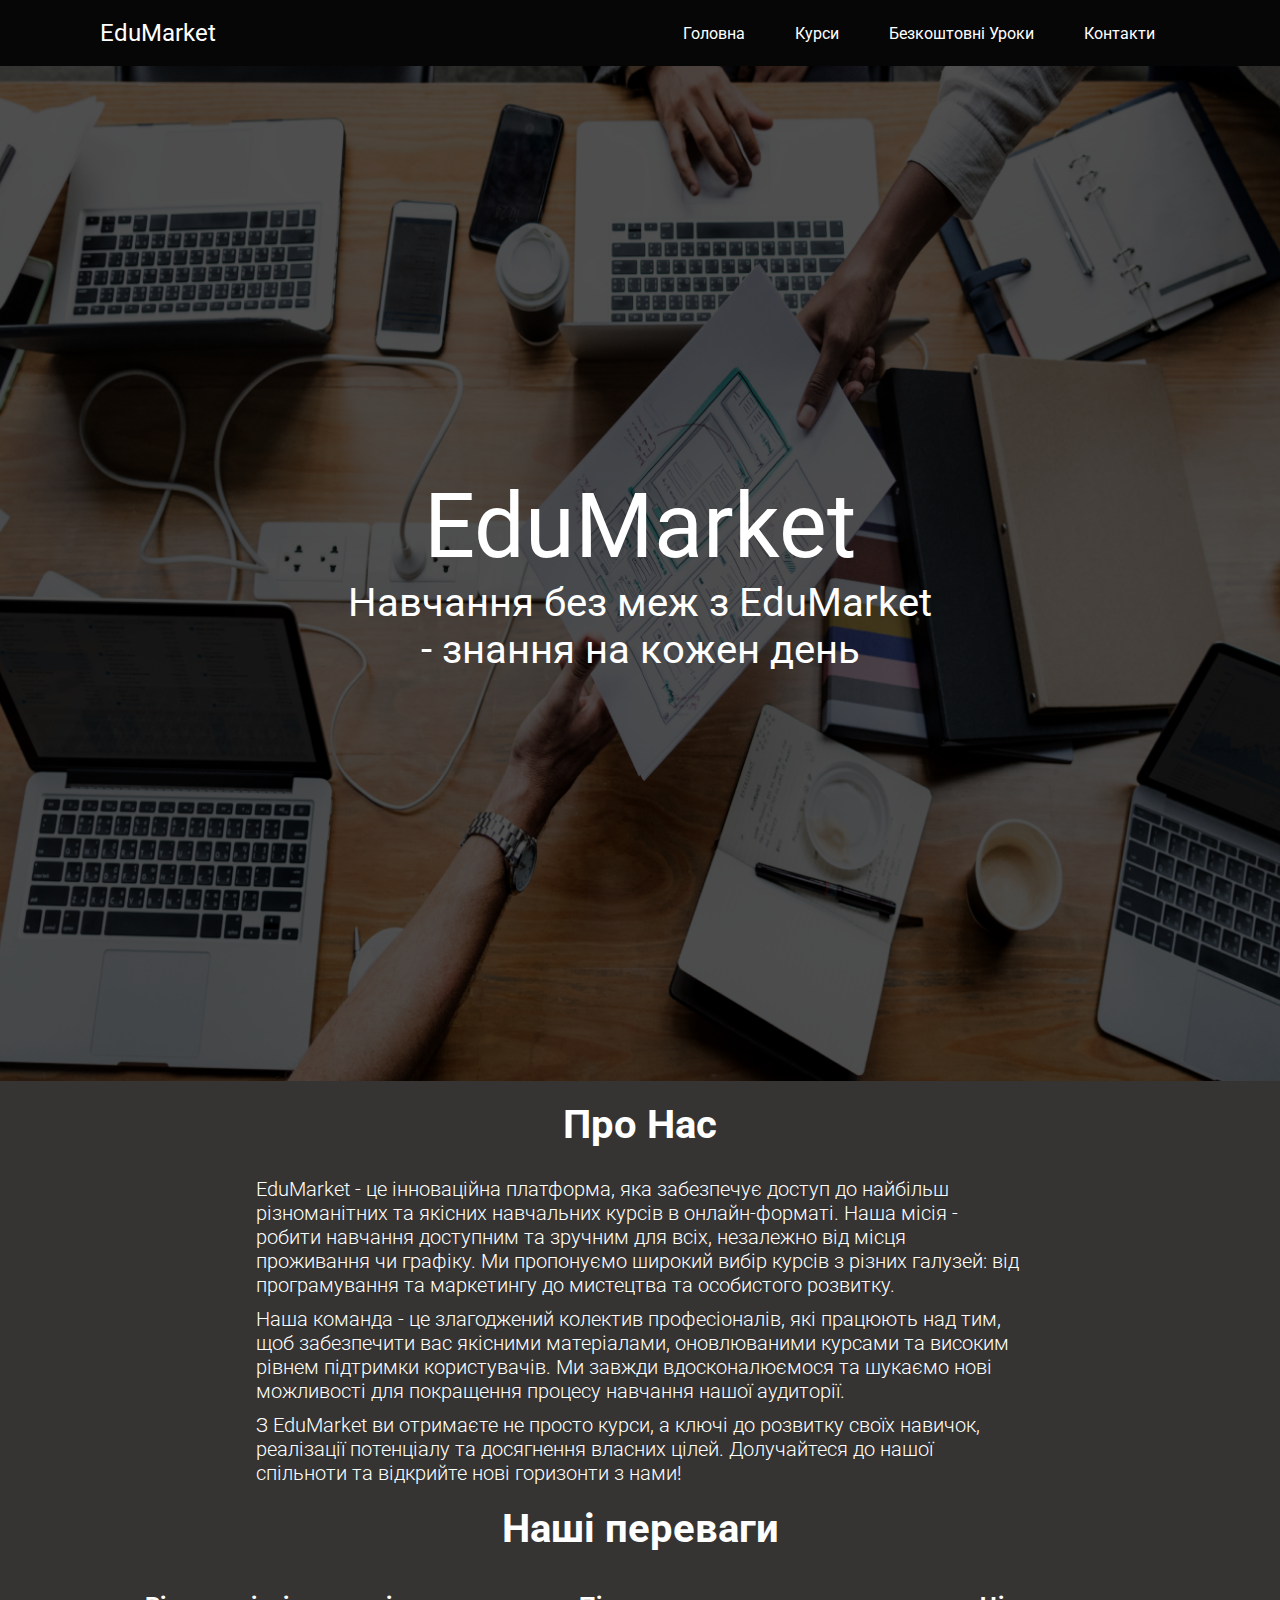
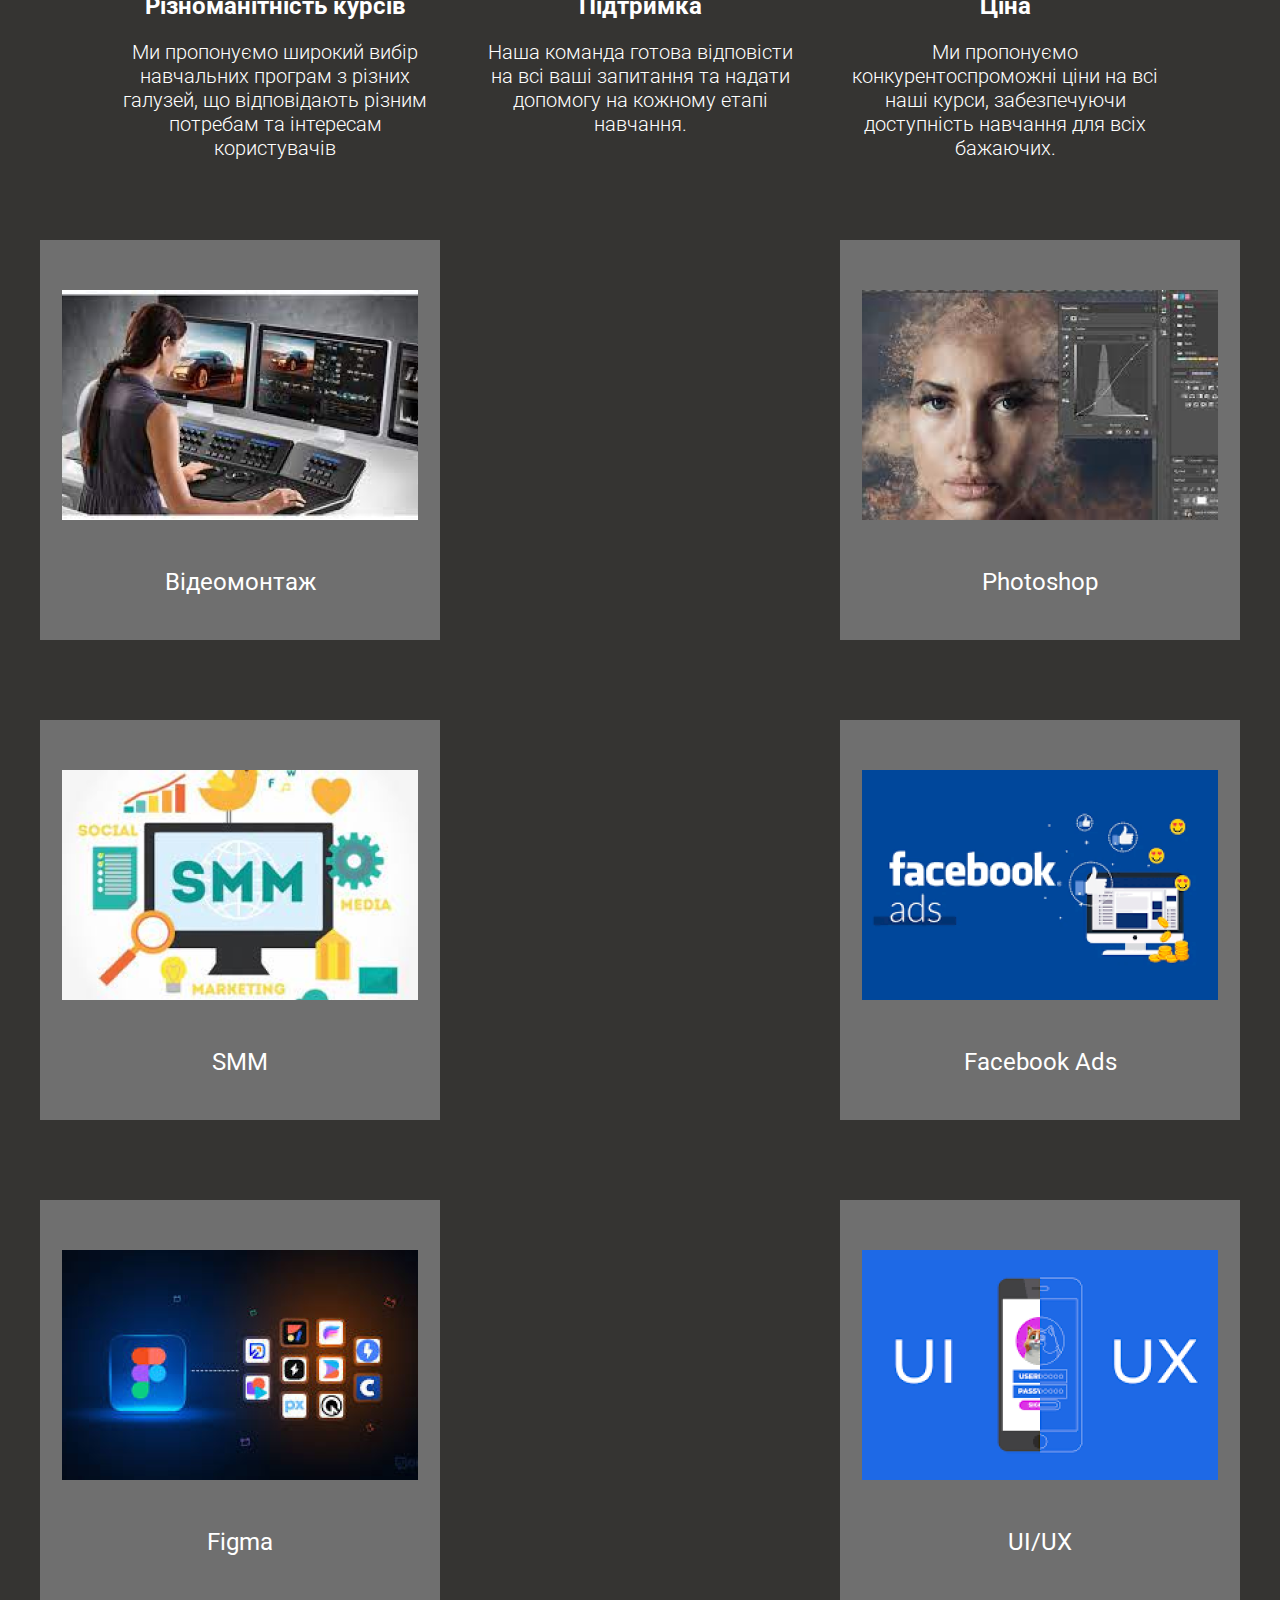
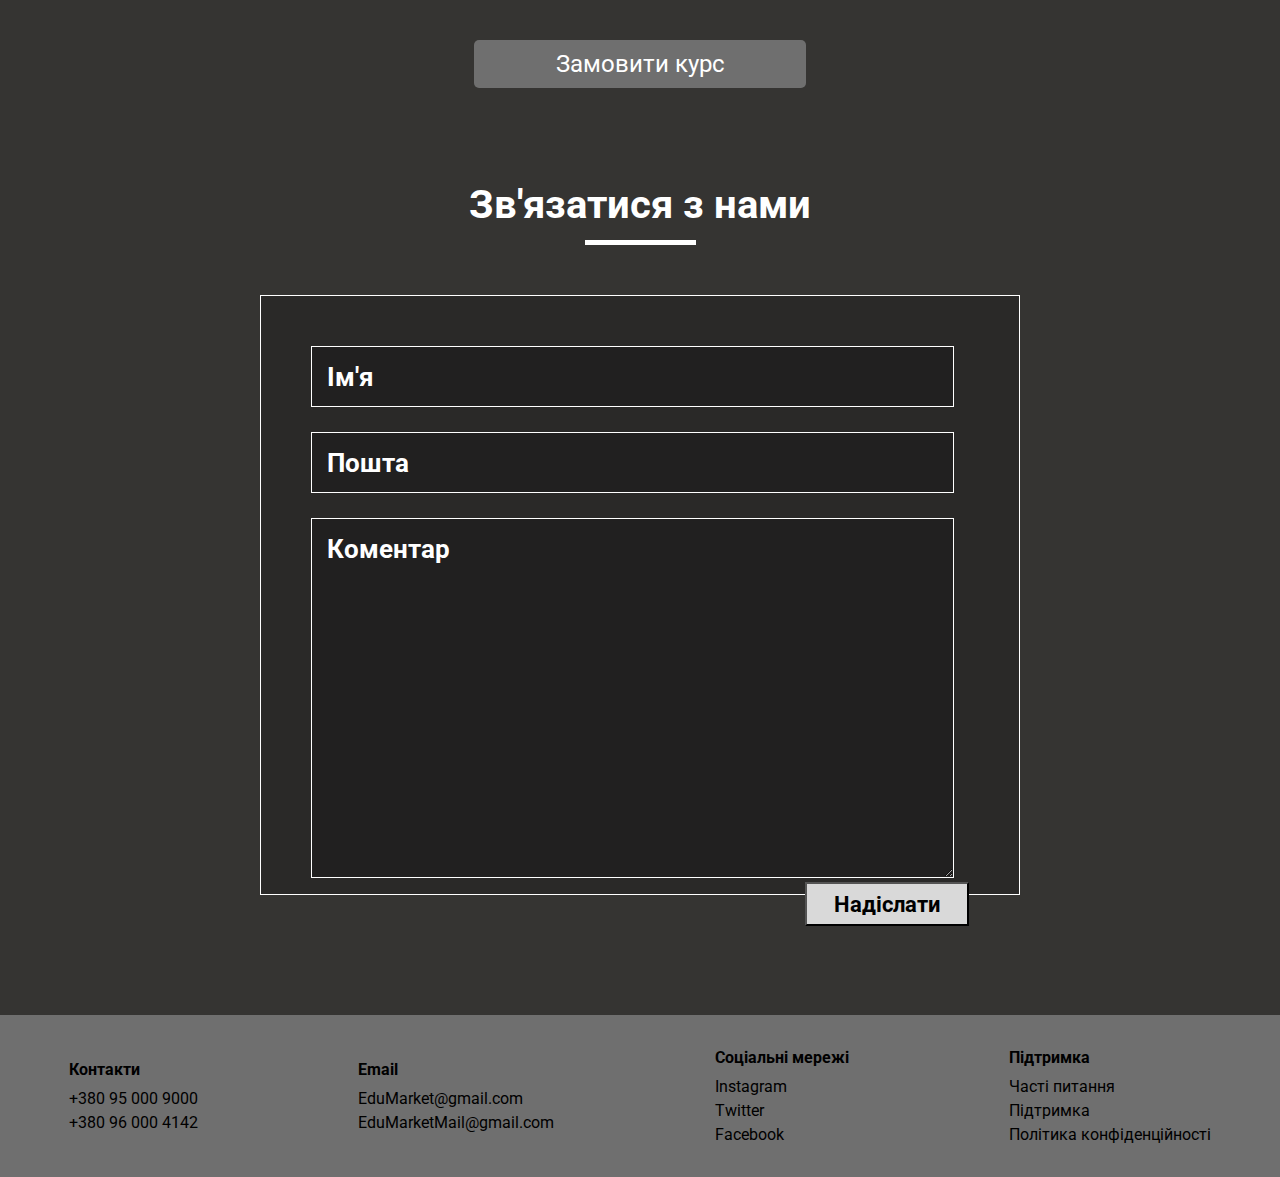
<file: index.html>
<!doctype html>
<html lang="en">
<head>
    <meta charset="UTF-8">
    <meta name="viewport"
          content="width=device-width, user-scalable=no, initial-scale=1.0, maximum-scale=1.0, minimum-scale=1.0">
    <meta http-equiv="X-UA-Compatible" content="ie=edge">
    <title>Document</title>
    <link href="./css/index.css" rel="stylesheet" type="text/css">
    <link rel="preconnect" href="https://fonts.googleapis.com">
    <link rel="preconnect" href="https://fonts.gstatic.com" crossorigin>
    <link href="https://fonts.googleapis.com/css2?family=Roboto:ital,wght@0,100;0,300;0,400;0,500;0,700;0,900;1,100;1,300;1,400;1,500;1,700;1,900&display=swap"
          rel="stylesheet">
</head>
<body>
<header>
    <a href="#" class="logo">EduMarket</a>
    <div class="menuToggle"></div>
    <nav>
        <ul>
            <li><a href="index.html">Головна</a></li>
            <li><a href="html/course.html">Курси</a></li>
            <li><a href="html/free-lesson_page.html">Безкоштовні Уроки</a>
                <ul>
                    <li><a href="html/free-lessons.html">Photoshop</a></li>
                    <li><a>Відеомонтаж </a></li>
                    <li><a>Figma</a></li>
                </ul>
            </li>
            <li><a href="#">Контакти</a></li>
        </ul>
    </nav>
</header>
<section>
    <div class="main-img"
         style="background-image: url('./img/people-office1.png');"
    >
        <p class="main_slogan">EduMarket</p>
        <p class="second_slogan">Навчання без меж з EduMarket<br>
            - знання на кожен день</p>
    </div>

    <div class="about-us">
        <div class="name">Про Нас</div>
        <br>

        <p class="main-text">
            EduMarket - це інноваційна платформа, яка забезпечує доступ до найбільш різноманітних та якісних навчальних
            курсів в онлайн-форматі. Наша місія - робити навчання доступним та зручним для всіх, незалежно від місця
            проживання чи графіку. Ми пропонуємо широкий вибір курсів з різних галузей: від програмування та маркетингу
            до мистецтва та особистого розвитку.
        </p>
        <p class="main-text">
            Наша команда - це злагоджений колектив професіоналів, які працюють над тим, щоб забезпечити вас якісними
            матеріалами, оновлюваними курсами та високим рівнем підтримки користувачів. Ми завжди вдосконалюємося та
            шукаємо нові можливості для покращення процесу навчання нашої аудиторії.
        </p>
        <p class="main-text">
            З EduMarket ви отримаєте не просто курси, а ключі до розвитку своїх навичок, реалізації потенціалу та
            досягнення власних цілей. Долучайтеся до нашої спільноти та відкрийте нові горизонти з нами!
        </p>
    </div>
    <div class="advantages">
        <div class="name">Наші переваги</div>
        <div class="wrapper-card">
            <div class="card-advantages">
                <div class="card-name">Різноманітність курсів</div>
                <div class="description main-text">Ми пропонуємо широкий вибір навчальних програм з різних галузей, що
                    відповідають різним потребам та інтересам користувачів
                </div>
            </div>
            <div class="card-advantages">
                <div class="card-name">Підтримка</div>
                <div class="description main-text">Наша команда готова відповісти на всі ваші запитання та надати
                    допомогу на кожному етапі навчання.
                </div>
            </div>
            <div class="card-advantages">
                <div class="card-name">Ціна</div>
                <div class="description main-text">Ми пропонуємо конкурентоспроможні ціни на всі наші курси,
                    забезпечуючи доступність навчання для всіх бажаючих.
                </div>
            </div>
        </div>

    </div>
    <div class="wrapper-wrapper-course">
        <div class="wrapper_course">
            <div class="course-cards">
                <div class="card">
                    <img src="img/video.png" alt="">
                    <div class="course_name">Відеомонтаж</div>
                </div>
                <div class="card">
                    <img src="img/Photoshop.png" alt="">
                    <div class="course_name">Photoshop</div>
                </div>
                <div class="card">
                    <img src="img/smm.png" alt="">
                    <div class="course_name">SMM</div>
                </div>
                <div class="card">
                    <img src="img/facebook.png" alt="">
                    <div class="course_name">Facebook Ads</div>
                </div>
                <div class="card">
                    <img src="img/figma.png" alt="">
                    <div class="course_name">Figma</div>
                </div>
                <div class="card">
                    <img src="img/uiux.png" alt="">
                    <div class="course_name">UI/UX</div>
                </div>

            </div>
            <div class="wrapper_btn">
                <div class="course-btn">Замовити курс</div>
            </div>
        </div>
    </div>
</section>
<div class="contact_us">
    <h3 class="title">Зв'язатися з нами</h3>
    <div class="title_line"></div>
    <div class="form_wrapper">
        <input class="form_input" value="Ім'я"></input>
        <input class="form_input" value="Пошта"></input>
        <textarea class="form_textarea">Коментар</textarea>
        <button class="send"><p>Надіслати</p></button>
    </div>
</div>
<script>
    let menuToggle = document.querySelector('.menuToggle');
    let header = document.querySelector('header');
    menuToggle.onclick = function () {
        header.classList.toggle('active');
    }
</script>
<footer id="contacts">
    <div class="footer_items">
        <div class="footer_item">
            <h6>Контакти</h6>
            <p>+380 95 000 9000</p>
            <p>+380 96 000 4142</p>
        </div>
        <div class="footer_item">
            <h6>Email</h6>
            <p>EduMarket@gmail.com</p>
            <p>EduMarketMail@gmail.com</p>
        </div>
        <div class="footer_item">
            <h6>Соціальні мережі</h6>
            <p>Instagram</p>
            <p>Twitter</p>
            <p>Facebook</p>
        </div>
        <div class="footer_item">
            <h6>Підтримка</h6>
            <p>Часті питання</p>
            <p>Підтримка</p>
            <p>Політика конфіденційності</p>
        </div>
    </div>
</footer>


</body>
</html>
</file>
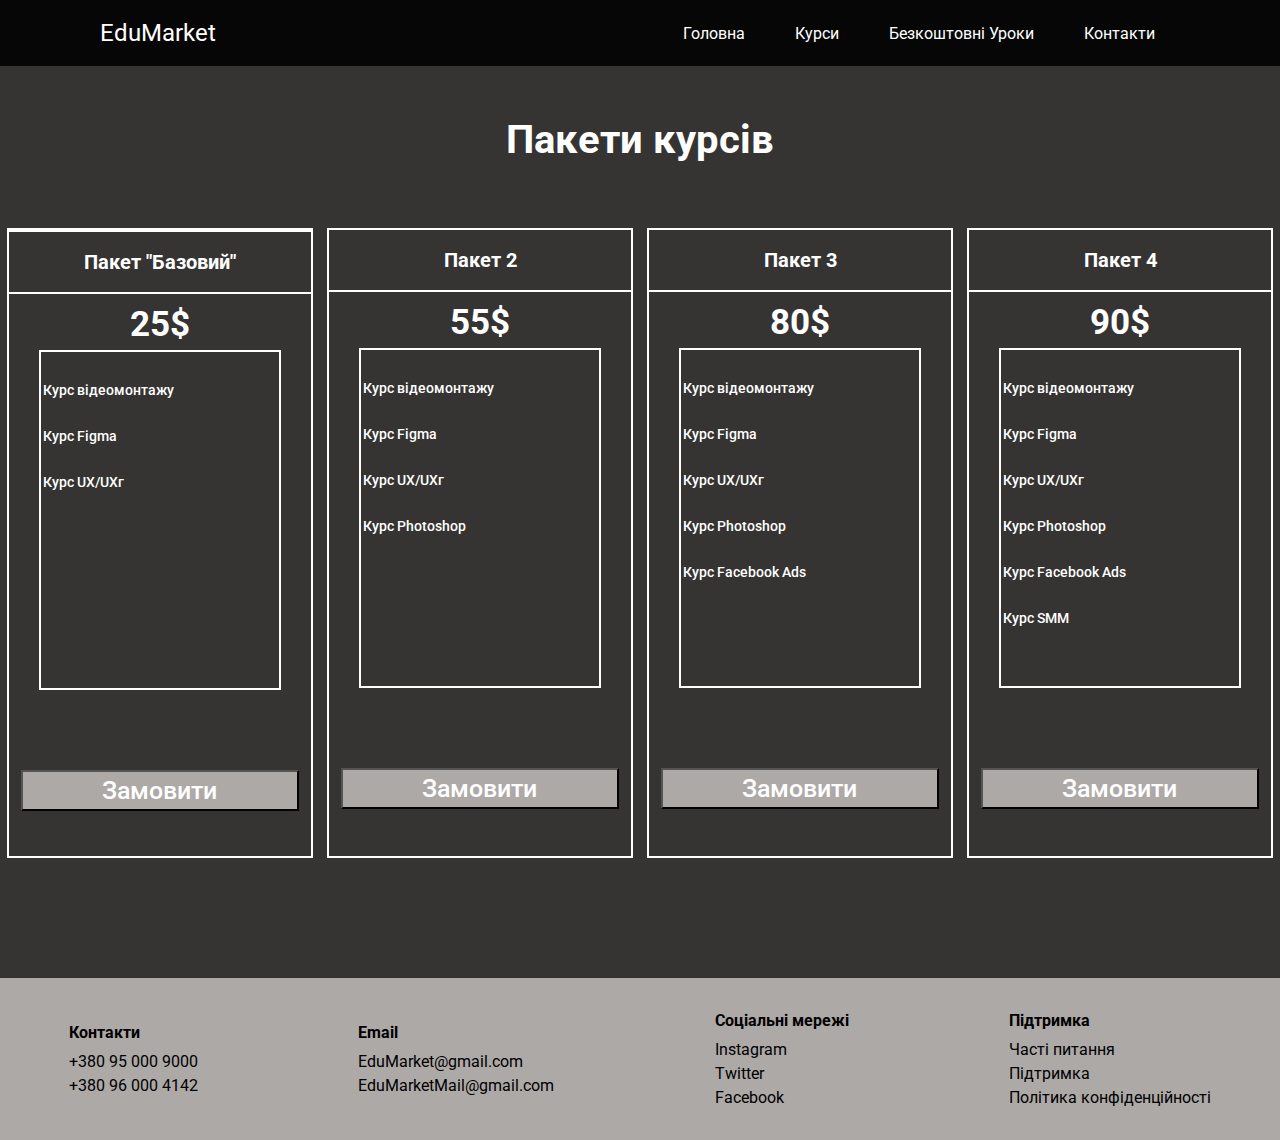
<file: course.html>
<!doctype html>
<html lang="en">
<head>
    <meta charset="UTF-8">
    <meta name="viewport"
          content="width=device-width, user-scalable=no, initial-scale=1.0, maximum-scale=1.0, minimum-scale=1.0">
    <meta http-equiv="X-UA-Compatible" content="ie=edge">
    <title>Document</title>

    <link href="./css/course.css" rel="stylesheet" type="text/css">
    <link rel="preconnect" href="https://fonts.googleapis.com">
    <link rel="preconnect" href="https://fonts.gstatic.com" crossorigin>
    <link href="https://fonts.googleapis.com/css2?family=Roboto:ital,wght@0,100;0,300;0,400;0,500;0,700;0,900;1,100;1,300;1,400;1,500;1,700;1,900&display=swap"
          rel="stylesheet">
</head>
<body>
<header>
    <a href="#" class="logo">EduMarket</a>
    <div class="menuToggle"></div>
    <nav>
        <ul>
            <li><a href="index.html">Головна</a></li>
            <li><a href="course.html">Курси</a></li>
            <li><a href="free-lesson_page.html">Безкоштовні Уроки</a>
                <ul>
                    <li><a href="free-lessons.html">Photoshop</a></li>
                    <li><a>Відеомонтаж </a></li>
                    <li><a>Figma</a></li>
                </ul>
            </li>
            <li><a href="#">Контакти</a></li>
        </ul>
    </nav>
</header>
<main>
    <div class="service_wrapper">
        <h1>Пакети курсів</h1>
        <div class="service_card_wrapper">
            <div class="service_card">
                <div class="service_line"></div>
                <div class="title_wrapper">
                    <h5>Пакет "Базовий"</h5>
                </div>
                <div class="service_line"></div>
                <div class="price">
                    <h5>25$</h5>
                </div>
                <div class="cours_list_wrapper">
                    <ul>
                        <li>Курс відеомонтажу</li>
                        <li>Курс Figma</li>
                        <li>Курс UX/UXг</li>

                    </ul>
                </div>
                <button class="buy_course"><p>Замовити</p></button>
            </div>

            <div class="service_card">

                <div class="title_wrapper">
                    <h5>Пакет 2</h5>
                </div>
                <div class="service_line"></div>
                <div class="price">
                    <h5>55$</h5>
                </div>
                <div class="cours_list_wrapper">
                    <ul>
                        <li>Курс відеомонтажу</li>
                        <li>Курс Figma</li>
                        <li>Курс UX/UXг</li>
                        <li>Курс Photoshop</li>
                    </ul>
                </div>
                <button class="buy_course"><p>Замовити</p></button>
            </div>

            <div class="service_card">
                <div class="title_wrapper">
                    <h5>Пакет 3</h5>
                </div>
                <div class="service_line"></div>
                <div class="price">
                    <h5>80$</h5>
                </div>
                <div class="cours_list_wrapper">
                    <ul>
                        <li>Курс відеомонтажу</li>
                        <li>Курс Figma</li>
                        <li>Курс UX/UXг</li>
                        <li>Курс Photoshop</li>
                        <li>Курс Facebook Ads</li>
                    </ul>
                </div>
                <button class="buy_course"><p>Замовити</p></button>
            </div>

            <div class="service_card">
                <div class="title_wrapper">
                    <h5>Пакет 4</h5>
                </div>
                <div class="service_line"></div>
                <div class="price">
                    <h5>90$</h5>
                </div>
                <div class="cours_list_wrapper">
                    <ul>
                        <li>Курс відеомонтажу</li>
                        <li>Курс Figma</li>
                        <li>Курс UX/UXг</li>
                        <li>Курс Photoshop</li>
                        <li>Курс Facebook Ads</li>
                        <li>Курс SMM</li>
                    </ul>
                </div>
                <button class="buy_course"><p>Замовити</p></button>
            </div>
        </div>
    </div>
</main>
<script>
    let menuToggle = document.querySelector('.menuToggle');
    let header = document.querySelector('header');
    menuToggle.onclick = function () {
        header.classList.toggle('active');
    }
</script>
<footer id="contacts">
    <div class="footer_items">
        <div class="footer_item">
            <h6>Контакти</h6>
            <p>+380 95 000 9000</p>
            <p>+380 96 000 4142</p>
        </div>
        <div class="footer_item">
            <h6>Email</h6>
            <p>EduMarket@gmail.com</p>
            <p>EduMarketMail@gmail.com</p>
        </div>
        <div class="footer_item">
            <h6>Соціальні мережі</h6>
            <p>Instagram</p>
            <p>Twitter</p>
            <p>Facebook</p>
        </div>
        <div class="footer_item">
            <h6>Підтримка</h6>
            <p>Часті питання</p>
            <p>Підтримка</p>
            <p>Політика конфіденційності</p>
        </div>
    </div>
</footer>


</body>
</html>
</file>
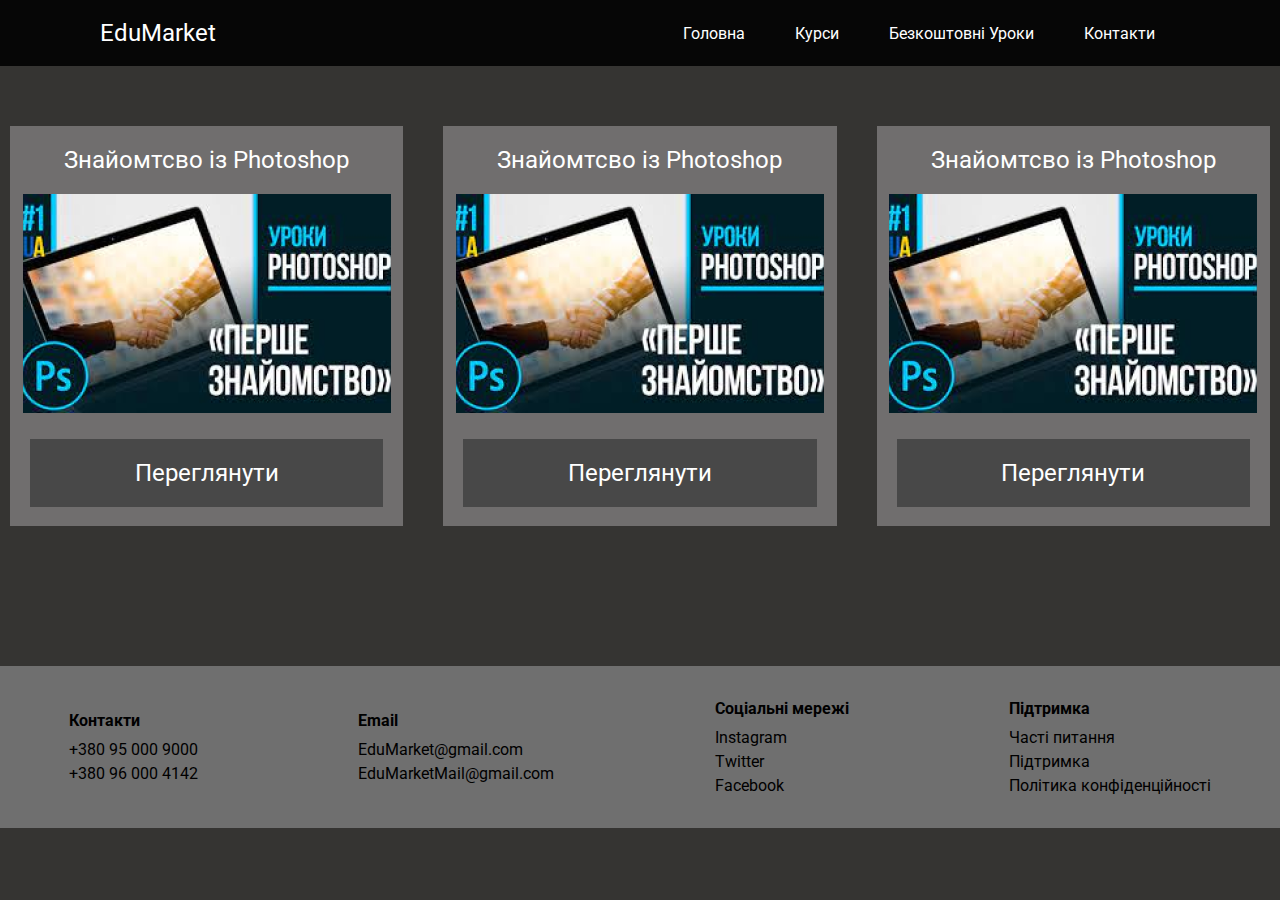
<file: free-lesson_page.html>
<!doctype html>
<html lang="en">
<head>
    <meta charset="UTF-8">
    <meta name="viewport"
          content="width=device-width, user-scalable=no, initial-scale=1.0, maximum-scale=1.0, minimum-scale=1.0">
    <meta http-equiv="X-UA-Compatible" content="ie=edge">
    <title>Document</title>
    <link href="./css/free_lesson_page.css" rel="stylesheet" >
    <link rel="preconnect" href="https://fonts.googleapis.com">
    <link rel="preconnect" href="https://fonts.gstatic.com" crossorigin>
    <link href="https://fonts.googleapis.com/css2?family=Roboto:ital,wght@0,100;0,300;0,400;0,500;0,700;0,900;1,100;1,300;1,400;1,500;1,700;1,900&display=swap"
          rel="stylesheet">
</head>
<body>
<header>
    <a href="#" class="logo">EduMarket</a>
    <div class="menuToggle"></div>
    <nav>
        <ul>
            <li><a href="index.html">Головна</a></li>
            <li><a href="course.html">Курси</a></li>
            <li><a href="free-lesson_page.html">Безкоштовні Уроки</a>
                <ul>
                    <li><a href="free-lessons.html">Photoshop</a></li>
                    <li><a>Відеомонтаж </a></li>
                    <li><a>Figma</a></li>
                </ul>
            </li>
            <li><a href="#">Контакти</a></li>
        </ul>
    </nav>
</header>

<main>

    <div class="wrapper_cards_lesson">
        <div class="card">
            <p class="card_name">Знайомтсво із Photoshop</p>
            <img src="img/photoshopless.png" alt="" class="image">
            <div class="btn">Переглянути</div>
        </div>
        <div class="card">
            <p class="card_name">Знайомтсво із Photoshop</p>
            <img src="img/photoshopless.png" alt="" class="image">
            <div class="btn">Переглянути</div>
        </div>

        <div class="card">
            <p class="card_name">Знайомтсво із Photoshop</p>
            <img src="img/photoshopless.png" alt="" class="image">
            <div class="btn">Переглянути</div>
        </div>

    </div>

</main>
<script>
    let menuToggle = document.querySelector('.menuToggle');
    let header = document.querySelector('header');
    menuToggle.onclick = function () {
        header.classList.toggle('active');
    }
</script>
<footer id="contacts">
    <div class="footer_items">
        <div class="footer_item">
            <h6>Контакти</h6>
            <p>+380 95 000 9000</p>
            <p>+380 96 000 4142</p>
        </div>
        <div class="footer_item">
            <h6>Email</h6>
            <p>EduMarket@gmail.com</p>
            <p>EduMarketMail@gmail.com</p>
        </div>
        <div class="footer_item">
            <h6>Соціальні мережі</h6>
            <p>Instagram</p>
            <p>Twitter</p>
            <p>Facebook</p>
        </div>
        <div class="footer_item">
            <h6>Підтримка</h6>
            <p>Часті питання</p>
            <p>Підтримка</p>
            <p>Політика конфіденційності</p>
        </div>
    </div>
</footer>


</body>
</html>
</file>
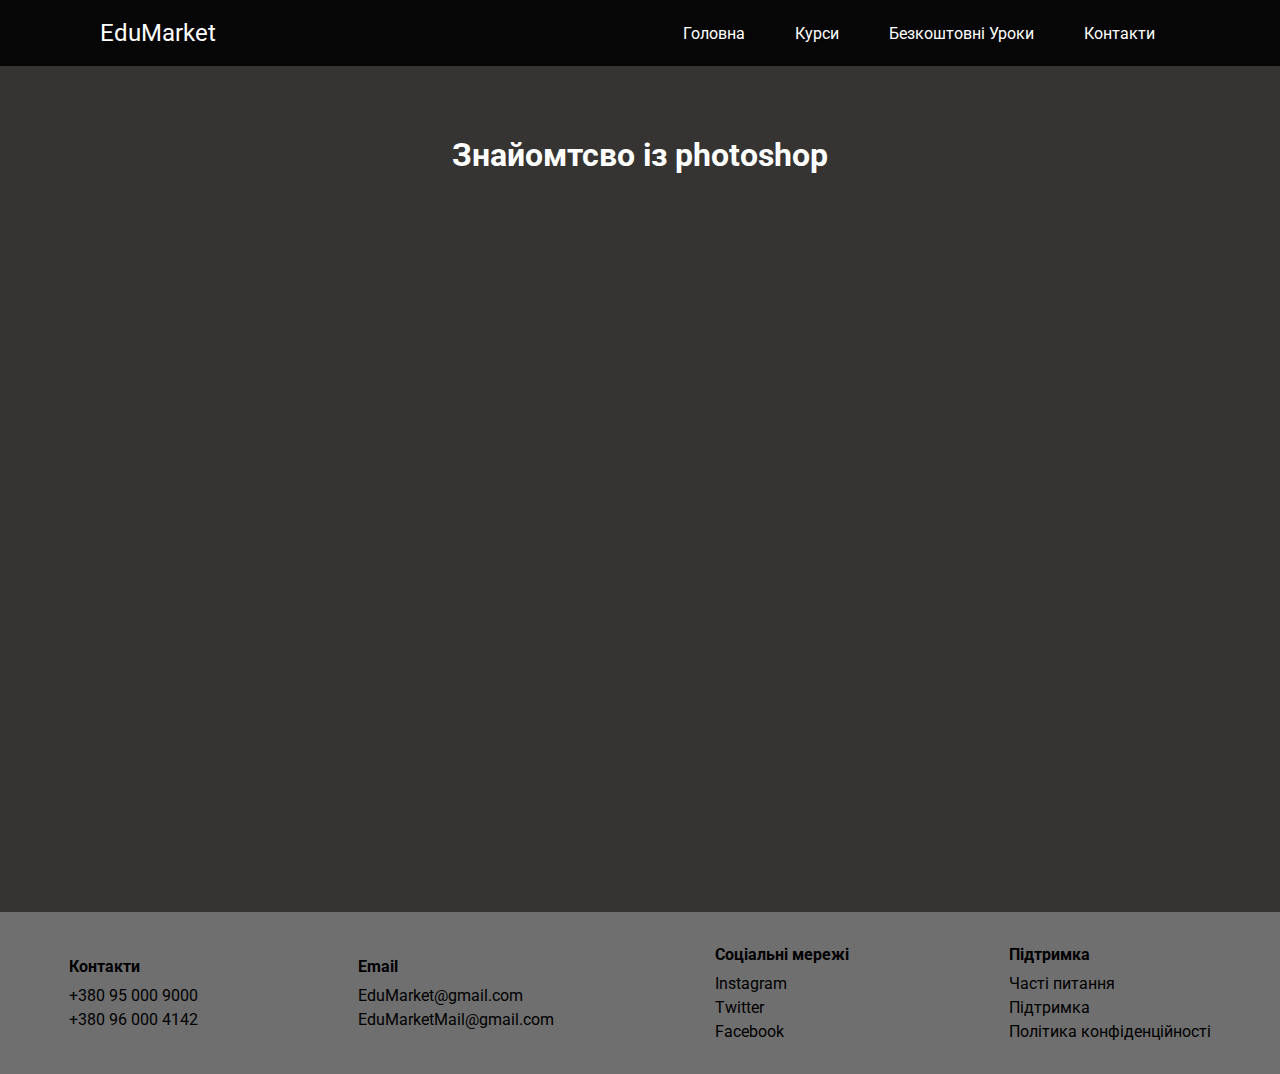
<file: free-lessons.html>
<!doctype html>
<!doctype html>
<html lang="uk">
<head>
    <meta charset="UTF-8">
    <meta name="viewport"
          content="width=device-width, user-scalable=no, initial-scale=1.0, maximum-scale=1.0, minimum-scale=1.0">
    <meta http-equiv="X-UA-Compatible" content="ie=edge">
    <title>Документ</title>
    <link href="./css/free_lessons.css" rel="stylesheet" type="text/css">
    <link rel="preconnect" href="https://fonts.googleapis.com">
    <link rel="preconnect" href="https://fonts.gstatic.com" crossorigin>
    <link href="https://fonts.googleapis.com/css2?family=Roboto:ital,wght@0,100;0,300;0,400;0,500;0,700;0,900;1,100;1,300;1,400;1,500;1,700;1,900&display=swap"
          rel="stylesheet">
</head>
<body>
<header>
    <a href="#" class="logo">EduMarket</a>
    <div class="menuToggle"></div>
    <nav>
        <ul>
            <li><a href="index.html">Головна</a></li>
            <li><a href="course.html">Курси</a></li>
            <li><a href="free-lesson_page.html">Безкоштовні Уроки</a>
                <ul>
                    <li><a href="free-lessons.html">Photoshop</a></li>
                    <li><a>Відеомонтаж </a></li>
                    <li><a>Figma</a></li>
                </ul>
            </li>
            <li><a href="#">Контакти</a></li>
        </ul>
    </nav>
</header>
<main>
    <div class="lesson_wrapper">
        <h1>Знайомтсво із photoshop</h1>
        <iframe width="914" height="514" src="https://www.youtube.com/embed/kWEgNqDUzKY"
                title="Place Logo on T-shirt - Photoshop Tutorial" frameborder="0"
                allow="accelerometer; autoplay; clipboard-write; encrypted-media; gyroscope; picture-in-picture; web-share"
                referrerpolicy="strict-origin-when-cross-origin" allowfullscreen></iframe>
    </div>
</main>

<script>
    let menuToggle = document.querySelector('.menuToggle');
    let header = document.querySelector('header');
    menuToggle.onclick = function () {
        header.classList.toggle('active');
    }
</script>
<footer id="contacts">
    <div class="footer_items">
        <div class="footer_item">
            <h6>Контакти</h6>
            <p>+380 95 000 9000</p>
            <p>+380 96 000 4142</p>
        </div>
        <div class="footer_item">
            <h6>Email</h6>
            <p>EduMarket@gmail.com</p>
            <p>EduMarketMail@gmail.com</p>
        </div>
        <div class="footer_item">
            <h6>Соціальні мережі</h6>
            <p>Instagram</p>
            <p>Twitter</p>
            <p>Facebook</p>
        </div>
        <div class="footer_item">
            <h6>Підтримка</h6>
            <p>Часті питання</p>
            <p>Підтримка</p>
            <p>Політика конфіденційності</p>
        </div>
    </div>
</footer>


</body>
</html>
</file>
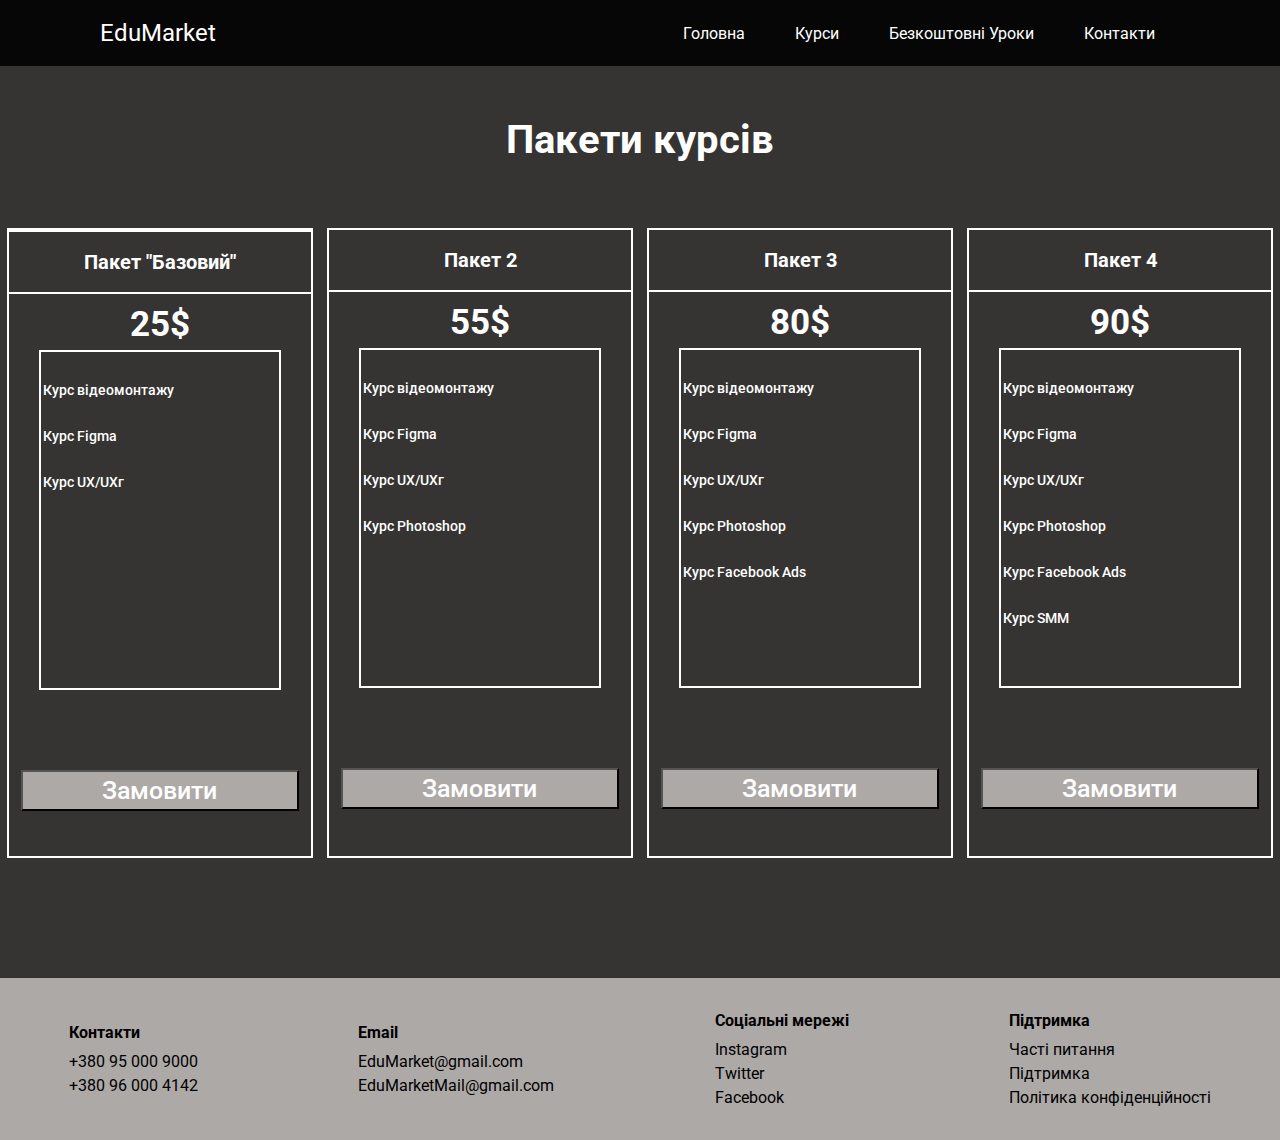
<file: html/course.html>
<!doctype html>
<html lang="en">
<head>
    <meta charset="UTF-8">
    <meta name="viewport"
          content="width=device-width, user-scalable=no, initial-scale=1.0, maximum-scale=1.0, minimum-scale=1.0">
    <meta http-equiv="X-UA-Compatible" content="ie=edge">
    <title>Document</title>

    <link href="../css/course.css" rel="stylesheet" type="text/css">
    <link rel="preconnect" href="https://fonts.googleapis.com">
    <link rel="preconnect" href="https://fonts.gstatic.com" crossorigin>
    <link href="https://fonts.googleapis.com/css2?family=Roboto:ital,wght@0,100;0,300;0,400;0,500;0,700;0,900;1,100;1,300;1,400;1,500;1,700;1,900&display=swap"
          rel="stylesheet">
</head>
<body>
<header>
    <a href="#" class="logo">EduMarket</a>
    <div class="menuToggle"></div>
    <nav>
        <ul>
            <li><a href="../index.html">Головна</a></li>
            <li><a href="course.html">Курси</a></li>
            <li><a href="free-lesson_page.html">Безкоштовні Уроки</a>
                <ul>
                    <li><a href="free-lessons.html">Photoshop</a></li>
                    <li><a>Відеомонтаж </a></li>
                    <li><a>Figma</a></li>
                </ul>
            </li>
            <li><a href="#">Контакти</a></li>
        </ul>
    </nav>
</header>
<main>
    <div class="service_wrapper">
        <h1>Пакети курсів</h1>
        <div class="service_card_wrapper">
            <div class="service_card">
                <div class="service_line"></div>
                <div class="title_wrapper">
                    <h5>Пакет "Базовий"</h5>
                </div>
                <div class="service_line"></div>
                <div class="price">
                    <h5>25$</h5>
                </div>
                <div class="cours_list_wrapper">
                    <ul>
                        <li>Курс відеомонтажу</li>
                        <li>Курс Figma</li>
                        <li>Курс UX/UXг</li>

                    </ul>
                </div>
                <button class="buy_course"><p>Замовити</p></button>
            </div>

            <div class="service_card">

                <div class="title_wrapper">
                    <h5>Пакет 2</h5>
                </div>
                <div class="service_line"></div>
                <div class="price">
                    <h5>55$</h5>
                </div>
                <div class="cours_list_wrapper">
                    <ul>
                        <li>Курс відеомонтажу</li>
                        <li>Курс Figma</li>
                        <li>Курс UX/UXг</li>
                        <li>Курс Photoshop</li>
                    </ul>
                </div>
                <button class="buy_course"><p>Замовити</p></button>
            </div>

            <div class="service_card">
                <div class="title_wrapper">
                    <h5>Пакет 3</h5>
                </div>
                <div class="service_line"></div>
                <div class="price">
                    <h5>80$</h5>
                </div>
                <div class="cours_list_wrapper">
                    <ul>
                        <li>Курс відеомонтажу</li>
                        <li>Курс Figma</li>
                        <li>Курс UX/UXг</li>
                        <li>Курс Photoshop</li>
                        <li>Курс Facebook Ads</li>
                    </ul>
                </div>
                <button class="buy_course"><p>Замовити</p></button>
            </div>

            <div class="service_card">
                <div class="title_wrapper">
                    <h5>Пакет 4</h5>
                </div>
                <div class="service_line"></div>
                <div class="price">
                    <h5>90$</h5>
                </div>
                <div class="cours_list_wrapper">
                    <ul>
                        <li>Курс відеомонтажу</li>
                        <li>Курс Figma</li>
                        <li>Курс UX/UXг</li>
                        <li>Курс Photoshop</li>
                        <li>Курс Facebook Ads</li>
                        <li>Курс SMM</li>
                    </ul>
                </div>
                <button class="buy_course"><p>Замовити</p></button>
            </div>
        </div>
    </div>
</main>
<script>
    let menuToggle = document.querySelector('.menuToggle');
    let header = document.querySelector('header');
    menuToggle.onclick = function () {
        header.classList.toggle('active');
    }
</script>
<footer id="contacts">
    <div class="footer_items">
        <div class="footer_item">
            <h6>Контакти</h6>
            <p>+380 95 000 9000</p>
            <p>+380 96 000 4142</p>
        </div>
        <div class="footer_item">
            <h6>Email</h6>
            <p>EduMarket@gmail.com</p>
            <p>EduMarketMail@gmail.com</p>
        </div>
        <div class="footer_item">
            <h6>Соціальні мережі</h6>
            <p>Instagram</p>
            <p>Twitter</p>
            <p>Facebook</p>
        </div>
        <div class="footer_item">
            <h6>Підтримка</h6>
            <p>Часті питання</p>
            <p>Підтримка</p>
            <p>Політика конфіденційності</p>
        </div>
    </div>
</footer>


</body>
</html>
</file>
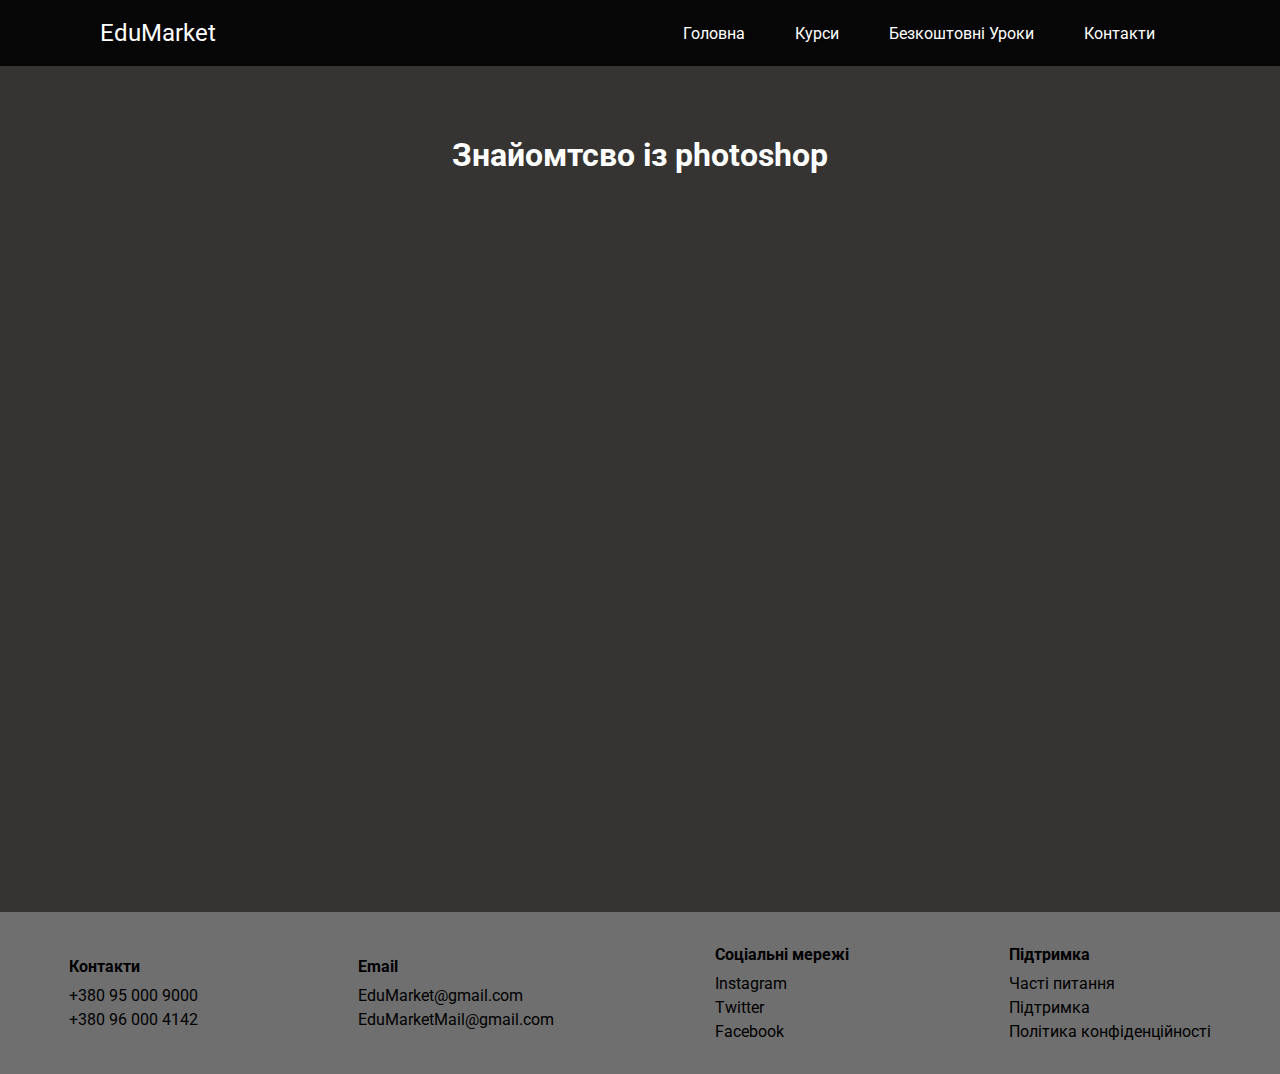
<file: html/free-lessons.html>
<!doctype html>
<!doctype html>
<html lang="uk">
<head>
    <meta charset="UTF-8">
    <meta name="viewport"
          content="width=device-width, user-scalable=no, initial-scale=1.0, maximum-scale=1.0, minimum-scale=1.0">
    <meta http-equiv="X-UA-Compatible" content="ie=edge">
    <title>Документ</title>
    <link href="../css/free_lessons.css" rel="stylesheet" type="text/css">
    <link rel="preconnect" href="https://fonts.googleapis.com">
    <link rel="preconnect" href="https://fonts.gstatic.com" crossorigin>
    <link href="https://fonts.googleapis.com/css2?family=Roboto:ital,wght@0,100;0,300;0,400;0,500;0,700;0,900;1,100;1,300;1,400;1,500;1,700;1,900&display=swap"
          rel="stylesheet">
</head>
<body>
<header>
    <a href="#" class="logo">EduMarket</a>
    <div class="menuToggle"></div>
    <nav>
        <ul>
            <li><a href="../index.html">Головна</a></li>
            <li><a href="course.html">Курси</a></li>
            <li><a href="free-lesson_page.html">Безкоштовні Уроки</a>
                <ul>
                    <li><a href="free-lessons.html">Photoshop</a></li>
                    <li><a>Відеомонтаж </a></li>
                    <li><a>Figma</a></li>
                </ul>
            </li>
            <li><a href="#">Контакти</a></li>
        </ul>
    </nav>
</header>
<main>
    <div class="lesson_wrapper">
        <h1>Знайомтсво із photoshop</h1>
        <iframe width="914" height="514" src="https://www.youtube.com/embed/kWEgNqDUzKY"
                title="Place Logo on T-shirt - Photoshop Tutorial" frameborder="0"
                allow="accelerometer; autoplay; clipboard-write; encrypted-media; gyroscope; picture-in-picture; web-share"
                referrerpolicy="strict-origin-when-cross-origin" allowfullscreen></iframe>
    </div>
</main>

<script>
    let menuToggle = document.querySelector('.menuToggle');
    let header = document.querySelector('header');
    menuToggle.onclick = function () {
        header.classList.toggle('active');
    }
</script>
<footer id="contacts">
    <div class="footer_items">
        <div class="footer_item">
            <h6>Контакти</h6>
            <p>+380 95 000 9000</p>
            <p>+380 96 000 4142</p>
        </div>
        <div class="footer_item">
            <h6>Email</h6>
            <p>EduMarket@gmail.com</p>
            <p>EduMarketMail@gmail.com</p>
        </div>
        <div class="footer_item">
            <h6>Соціальні мережі</h6>
            <p>Instagram</p>
            <p>Twitter</p>
            <p>Facebook</p>
        </div>
        <div class="footer_item">
            <h6>Підтримка</h6>
            <p>Часті питання</p>
            <p>Підтримка</p>
            <p>Політика конфіденційності</p>
        </div>
    </div>
</footer>


</body>
</html>
</file>
<file: css/index.css>
* {
    margin: 0px;
    padding: 0px;
    box-sizing: border-box;
}

body {
    min-height: 100vh;
    background: #353432;
    color: white;
    min-width: 400px;
    font-family: 'Roboto', sans-serif;
}

.logo {
    color: white;
    font-size: 24px;
    text-decoration: none;
}

header {
    /*position: absolute;*/
    width: 100%;
    min-height: 66px;
    background-color: #060606;
    padding: 0 100px;
    display: flex;
    justify-content: space-between;
    align-items: center;
}

header ul {
    position: relative;
}


header ul li {
    list-style: none;
    position: relative;
    float: left;
}

header ul li a {
    color: white;
    text-decoration: none;
    padding: 20px 25px;
    display: flex;
    justify-content: space-between;
}

header ul li a:hover {
    background: white;
    color: black;
}

header ul li ul {
    position: absolute;
    left: 0;
    width: 180px;
    background-color: #060606;
    display: none;
}

header ul li:hover ul {
    display: block;
}


header ul li ul li {
    position: relative;
    width: 100%;
    border: 1px solid rgba(0, 0, 0, 0.2);
}


.about-us {
    color: white;

}

.about-us h1 {
    margin-top: 20px;
    text-align: center;
}

.about-us p {

    margin-top: 10px;
    margin-bottom: 10px;
    padding-left: 20%;
    padding-right: 20%;

}

.wrapper-card {
    display: flex;
    justify-content: center;
    flex-wrap: wrap;
    margin: 20px;
}

.card-advantages {
    width: 325px;
    margin: 20px;
}

.advantages {
    margin: 20px;

}

.card-name {
    font-size: 24px;
    font-weight: 700;
    text-align: center;
}

.name {
    margin-top: 20px;
    font-size: 40px;
    text-align: center;
    font-weight: 700;
}

.main-text {
    font-size: 20px;
    font-weight: 300;
}

.description {
    text-align: center;
    margin-top: 20px;
}

footer {
    margin-top: 120px;
    width: 100%;
    height: 162px;
    background: #6F6F6F;

}

.contact_us {
    padding-top: 25px;
}

.footer_items {
    max-width: 1142px;
    height: 162px;
    margin: 0 auto;

    display: flex;
    justify-content: space-between;
    align-items: center;
}

.footer_items h6 {
    font-family: "Roboto";
    font-style: normal;
    font-weight: 700;
    font-size: 16px;
    color: #000000;
    margin-bottom: 10px;
}


.footer_items p {
    margin-top: 5px;
    font-family: "Roboto";
    font-style: normal;
    font-weight: 400;
    font-size: 16px;
    color: #000000;
}


.card {
    text-align: center;
    align-items: center;
    background-color: #6F6F6F;
    width: 400px;
    height: 400px;
    padding-left: 22px;
    padding-right: 22px;
    padding-top: 50px;
    margin: 40px;
}

.course_name {
    margin-top: 44px;
    font-size: 24px;
}

.course-cards {
    display: flex;
    justify-content: space-between;
    max-width: 1508px;
    flex-wrap: wrap;
}

.wrapper_btn {
    display: flex;
    justify-content: center;
    width: 100%;
}

.wrapper-wrapper-course {
    display: flex;
    justify-content: center;
}

.course-btn {
    background-color: #6F6F6F;
    color: white;
    font-size: 24px;
    text-align: center;
    width: 332px;
    padding-top: 10px;
    padding-bottom: 10px;
    border-radius: 5px;
}

.main-img {
    background-image: url("img/people-office1.png");
    text-align: center;
    padding-top: 408px;
    padding-bottom: 408px;
    background-size: cover;
    background-repeat:no-repeat ;
background-position:center ;
}


.main_slogan {
    font-size: 90px;
    color: white;
}

.second_slogan {
    font-size: 40px;

    color: white;   
}
.contact_us {
    padding-top: 25px;
}

.title {
    text-align: center;
    margin: 0;
    margin-top: 68px;
    color: white;
    font-family: "Roboto";
    font-style: normal;
    font-weight: 700;
    font-size: 40px;
}
.title_line {
    margin: 0 auto;
    margin-top: 12px;
    margin-bottom: 40px;
    width: 111px;
    height: 5px;
    background-color: white;
}

.form_wrapper {
    margin: 0 auto;
    margin-top: 50px;
    width: 760px;
    max-width: 60%;
    height: 600px;
    background-color: rgba(0, 0, 0, 0.2);
    border: 1px solid white;
    padding: 50px;
    align-items: center;
}
.form_input {
    width: calc(100% - 15px);
    height: 61px;
    background-color: rgba(0, 0, 0, 0.2);
    border: 1px solid white;
    margin-bottom: 25px;
    color: white;
    font-family: "Roboto";
    font-style: normal;
    font-weight: 700;
    font-size: 26px;
    padding-left: 15px;
    transition-duration: 500ms;
}
.form_textarea {
    width: calc(100% - 15px);
    height: 360px;
    background-color: rgba(0, 0, 0, 0.2);
    border: 1px solid white;
    color: white;
    font-family: "Roboto";
    font-style: normal;
    font-weight: 700;
    font-size: 26px;
    padding-left: 15px;
    padding-top: 15px;
    transition-duration: 500ms;
}
.form_input:hover {
    color: white;
    background-color: #6F6F6F;
}
.form_textarea:hover {
    color: white;
    background-color: #6F6F6F;
}
.send {
    width: 164px;
    height: 44px;
    background: #d9d9d9;
    display: flex;
    justify-content: space-around;
    align-items: center;
    margin-right: 0;
    float: right;
    transition-duration: 500ms;
}

.send p {
    font-family: "Roboto";
    font-style: normal;
    font-weight: 700;
    font-size: 22px;
    color: #000000;
}

.send:hover {
    background-color: #353432;
}

.send:hover p {
    color: white;
}

@media (max-width: 805px) {
    .footer_items {
        flex-direction: column;
        align-items: center;
        height: auto;
    }

    .footer_items {
        flex-direction: column;
        align-items: center;
        height: auto;
    }

    .footer_item {
        margin: 25px 0;
    }

    .footer_item h6,
    .footer_item p {
        text-align: center;
    }

    footer {
        height: auto;
    }

    .cloud_item h5,
    .cloud_item h6 {
        font-size: 20px;
    }

    .cloud_item li {
        font-size: 18px;
    }

    header {
        padding: 10px 20px;
        z-index: 1;
    }

    header nav {
        position: absolute;
        width: 100%;
        top: 66px;
        left: 0;
        background: #060606;
        display: none;
    }

    header nav ul li {
        width: 100%;

    }

    header nav ul li ul {
        position: relative;
        width: 100%;
        left: 0;

    }

    header nav ul li ul li {

        background-color: black;
    }

    header nav ul li :hover ul li {
        background-color: white;
        color: black;
    }

    .menuToggle {
        position: relative;
        width: 40px;
        height: 50px;
        cursor: pointer;
        display: flex;
        justify-content: center;
        align-items: center;
    }

    .menuToggle::before {
        content: '';
        position: absolute;
        width: 100%;
        height: 3px;
        background: #fff;
        transform: translateY(-12px);
        box-shadow: 0 12px #fff;
    }

    .menuToggle::after {
        content: '';
        position: absolute;
        width: 100%;
        height: 3px;
        background: #fff;
        transform: translateY(12px);

    }

    header.active menuToggle::before {
        transform: rotate(45deg);
        box-shadow: 0 0 #fff;

    }

    header.active menuToggle::after {
        transform: rotate(315deg);
        box-shadow: 0 0 #fff;

    }

    header.active nav {
        display: initial;
    }
}
</file>
<file: css/course.css>
* {
    margin: 0px;
    padding: 0px;
    box-sizing: border-box;
}

body {
    min-height: 100vh;
    background: #353432;
    color: white;
    min-width: 400px;
    font-family: 'Roboto', sans-serif;
}

.logo {
    color: white;
    font-size: 24px;
    text-decoration: none;
}

header {
    /*position: absolute;*/
    width: 100%;
    min-height: 66px;
    background-color: #060606;
    padding: 0 100px;
    display: flex;
    justify-content: space-between;
    align-items: center;
}

header ul {
    position: relative;
}


header ul li {
    list-style: none;
    position: relative;
    float: left;
}

header ul li a {
    color: white;
    text-decoration: none;
    padding: 20px 25px;
    display: flex;
    justify-content: space-between;
}

header ul li a:hover {
    background: white;
    color: black;
}

header ul li ul {
    position: absolute;
    left: 0;
    width: 180px;
    background-color: #060606;
    display: none;
}

header ul li:hover ul {
    display: block;
}


header ul li ul li {
    position: relative;
    width: 100%;
    border: 1px solid rgba(0, 0, 0, 0.2);
}

footer {
    margin-top: 120px;
    width: 100%;
    height: 162px;
    background: #6F6F6F;

}


.footer_items {
    max-width: 1142px;
    height: 162px;
    margin: 0 auto;

    display: flex;
    justify-content: space-between;
    align-items: center;
}

.footer_items h6 {
    font-family: "Roboto";
    font-style: normal;
    font-weight: 700;
    font-size: 16px;
    color: #000000;
    margin-bottom: 10px;
}


.footer_items p {
    margin-top: 5px;
    font-family: "Roboto";
    font-style: normal;
    font-weight: 400;
    font-size: 16px;
    color: #000000;
}
service_wrapper {
    width: 1344px;
    max-width: 90%;
    margin: 0 auto;
    display: flex;
    flex-direction: column;
    align-items: center;
}

.service_wrapper h1 {
    font-family: "Roboto";
    font-style: normal;
    font-weight: 700;
    font-size: 40px;
    color: #ffffff;
    margin: 50px 0;
    text-align: center;
}
.service_card_wrapper {
    width: 100%;
    display: flex;
    align-items: center;
    justify-content: space-around;
    flex-wrap: wrap;
}
.service_card {
    width: 306px;
    height: 630px;
    margin-top: 15px;
    display: flex;
    flex-direction: column;
    align-items: center;
    background-color: none;
    border: 2px solid white;
}

.service_card:hover {
    background-color: #ADA9A7   ;
    transition-duration: 700ms;
}

.icon_wrapper {
    height: 101px;
}
.icon_wrapper img {
    width: 106px;
    height: 101px;
    text-align: center;
}
.service_line {
    width: 100%;
    height: 2px;
    background-color: white;
}

.title_wrapper {
    height: 60px;
}

.title_wrapper {
    display: flex;
    justify-content: space-around;
    align-items: center;
}
.title_wrapper h5 {
    font-family: "Roboto";
    font-style: normal;
    font-weight: 700;
    font-size: 20px;
    color: #ffffff;
}
.price h5 {
    align-items: center;
    margin-top: 10px;
    font-family: "Roboto";
    font-style: normal;
    font-weight: 700;
    font-size: 35px;
    color: #ffffff;
}
.service_card:hover .title_wrapper h5 {
    transition-duration: 700ms;
    color: #353432;
}
.service_card:hover .price h5 {
    transition-duration: 700ms;
    color: #353432;
}
.cours_list_wrapper {
    width: 80%;
    height: 340px;
    background-color: none;
    border: 2px solid white;
    margin-top: 5px;
}

.cours_list_wrapper li {
    font-family: "Roboto";
    font-style: normal;
    font-weight: 500;
    font-size: 14px;
    margin-top: 30px;
    color: #ffffff;
}
.cours_list_wrapper ul{
    margin-left:2px ;
    list-style: none;
}
.service_card:hover .cours_list_wrapper li {
    transition-duration: 700ms;
    color: #353432;
}
.buy_course {
    width: 92%;
    height: 41px;
    background-color: #ADA9A7;
    display: flex;
    justify-content: space-around;
    align-items: center;
    margin-top: 80px;
}
.buy_course p {
    font-family: "Roboto";
    font-style: normal;
    font-weight: 500;
    font-size: 25px;
    color: #ffffff;
}

.service_card:hover .buy_course {
    transition-duration: 700ms;
    background-color: #353432;
}

footer {
    margin-top: 120px;
    width: 100%;
    height: 162px;
    background: #ADA9A7;
}

.footer_items {
    max-width: 1142px;
    height: 162px;
    margin: 0 auto;

    display: flex;
    justify-content: space-between;
    align-items: center;
}

.footer_items h6 {
    font-family: "Roboto";
    font-style: normal;
    font-weight: 700;
    font-size: 16px;
    color: #000000;
    margin-bottom: 10px;
}

.footer_items p {
    margin-top: 5px;
    font-family: "Roboto";
    font-style: normal;
    font-weight: 400;
    font-size: 16px;
    color: #000000;
}


@media (max-width: 805px) {
    .footer_items {
        flex-direction: column;
        align-items: center;
        height: auto;
    }

    .footer_items {
        flex-direction: column;
        align-items: center;
        height: auto;
    }

    .footer_item {
        margin: 25px 0;
    }

    .footer_item h6,
    .footer_item p {
        text-align: center;
    }

    footer {
        height: auto;
    }

    .cloud_item h5,
    .cloud_item h6 {
        font-size: 20px;
    }

    .cloud_item li {
        font-size: 18px;
    }

    header {
        padding: 10px 20px;
        z-index: 1;
    }

    header nav {
        position: absolute;
        width: 100%;
        top: 66px;
        left: 0;
        background: #060606;
        display: none;
    }

    header nav ul li {
        width: 100%;

    }

    header nav ul li ul {
        position: relative;
        width: 100%;
        left: 0;

    }

    header nav ul li ul li {

        background-color: black;
    }

    header nav ul li :hover ul li {
        background-color: white;
        color: black;
    }

    .menuToggle {
        position: relative;
        width: 40px;
        height: 50px;
        cursor: pointer;
        display: flex;
        justify-content: center;
        align-items: center;
    }

    .menuToggle::before {
        content: '';
        position: absolute;
        width: 100%;
        height: 3px;
        background: #fff;
        transform: translateY(-12px);
        box-shadow: 0 12px #fff;
    }

    .menuToggle::after {
        content: '';
        position: absolute;
        width: 100%;
        height: 3px;
        background: #fff;
        transform: translateY(12px);

    }

    header.active menuToggle::before {
        transform: rotate(45deg);
        box-shadow: 0 0 #fff;

    }

    header.active menuToggle::after {
        transform: rotate(315deg);
        box-shadow: 0 0 #fff;

    }

    header.active nav {
        display: initial;
    }
}
</file>
<file: css/free_lesson_page.css>
* {
    margin: 0px;
    padding: 0px;
    box-sizing: border-box;
}

body {
    min-height: 100vh;
    background: #353432;
    color: white;
    min-width: 400px;
    font-family: 'Roboto', sans-serif;
}

.logo {
    color: white;
    font-size: 24px;
    text-decoration: none;
}

header {
    /*position: absolute;*/
    width: 100%;
    min-height: 66px;
    background-color: #060606;
    padding: 0 100px;
    display: flex;
    justify-content: space-between;
    align-items: center;
}

header ul {
    position: relative;
}


header ul li {
    list-style: none;
    position: relative;
    float: left;
}

header ul li a {
    color: white;
    text-decoration: none;
    padding: 20px 25px;
    display: flex;
    justify-content: space-between;
}

header ul li a:hover {
    background: white;
    color: black;
}

header ul li ul {
    position: absolute;
    left: 0;
    width: 180px;
    background-color: #060606;
    display: none;
}

header ul li:hover ul {
    display: block;
}


header ul li ul li {
    position: relative;
    width: 100%;
    border: 1px solid rgba(0, 0, 0, 0.2);
}

footer {
    margin-top: 120px;
    width: 100%;
    height: 162px;
    background: #6F6F6F;

}

.contact_us {
    padding-top: 25px;
}

.footer_items {
    max-width: 1142px;
    height: 162px;
    margin: 0 auto;

    display: flex;
    justify-content: space-between;
    align-items: center;
}

.footer_items h6 {
    font-family: "Roboto";
    font-style: normal;
    font-weight: 700;
    font-size: 16px;
    color: #000000;
    margin-bottom: 10px;
}


.footer_items p {
    margin-top: 5px;
    font-family: "Roboto";
    font-style: normal;
    font-weight: 400;
    font-size: 16px;
    color: #000000;
}


@media (max-width: 805px) {
    .footer_items {
        flex-direction: column;
        align-items: center;
        height: auto;
    }

    .footer_items {
        flex-direction: column;
        align-items: center;
        height: auto;
    }

    .footer_item {
        margin: 25px 0;
    }

    .footer_item h6,
    .footer_item p {
        text-align: center;
    }

    footer {
        height: auto;
    }

    .cloud_item h5,
    .cloud_item h6 {
        font-size: 20px;
    }

    .cloud_item li {
        font-size: 18px;
    }

    header {
        padding: 10px 20px;
        z-index: 1;
    }

    header nav {
        position: absolute;
        width: 100%;
        top: 66px;
        left: 0;
        background: #060606;
        display: none;
    }

    header nav ul li {
        width: 100%;

    }

    header nav ul li ul {
        position: relative;
        width: 100%;
        left: 0;

    }

    header nav ul li ul li {

        background-color: black;
    }

    header nav ul li :hover ul li {
        background-color: white;
        color: black;
    }

    .menuToggle {
        position: relative;
        width: 40px;
        height: 50px;
        cursor: pointer;
        display: flex;
        justify-content: center;
        align-items: center;
    }

    .menuToggle::before {
        content: '';
        position: absolute;
        width: 100%;
        height: 3px;
        background: #fff;
        transform: translateY(-12px);
        box-shadow: 0 12px #fff;
    }

    .menuToggle::after {
        content: '';
        position: absolute;
        width: 100%;
        height: 3px;
        background: #fff;
        transform: translateY(12px);

    }

    header.active menuToggle::before {
        transform: rotate(45deg);
        box-shadow: 0 0 #fff;

    }

    header.active menuToggle::after {
        transform: rotate(315deg);
        box-shadow: 0 0 #fff;

    }

    header.active nav {
        display: initial;
    }
}

.wrapper_cards_lesson {
    display: flex;
    justify-content: space-between;
    max-width: 1300px;
}

.card {
    margin: 20px;
    font-size: 24px;
    text-align: center;
    width: 400px;
    height: 400px;
    background-color: #706E6E;
}

.btn {
    margin: 20px;
    padding: 20px;
    background-color: #484848;
}

.card_name {
    margin-top: 20px;
    margin-bottom: 20px;
}
main{
    display: flex;
    justify-content: center;
    align-items: center;
    margin:40px;
}
</file>
<file: css/free_lessons.css>
* {
    margin: 0px;
    padding: 0px;
    box-sizing: border-box;
}

body {
    min-height: 100vh;
    background: #353432;
    color: white;
    min-width: 400px;
    font-family: 'Roboto', sans-serif;
}

.logo {
    color: white;
    font-size: 24px;
    text-decoration: none;
}

header {
    /*position: absolute;*/
    width: 100%;
    min-height: 66px;
    background-color: #060606;
    padding: 0 100px;
    display: flex;
    justify-content: space-between;
    align-items: center;
}

header ul {
    position: relative;
}


header ul li {
    list-style: none;
    position: relative;
    float: left;
}

header ul li a {
    color: white;
    text-decoration: none;
    padding: 20px 25px;
    display: flex;
    justify-content: space-between;
}

header ul li a:hover {
    background: white;
    color: black;
}

header ul li ul {
    position: absolute;
    left: 0;
    width: 180px;
    background-color: #060606;
    display: none;
}

header ul li:hover ul {
    display: block;
}


header ul li ul li {
    position: relative;
    width: 100%;
    border: 1px solid rgba(0, 0, 0, 0.2);
}



.wrapper-card {
    display: flex;
    justify-content: center;
    flex-wrap: wrap;
    margin: 20px;
}

.card-advantages {
    width: 325px;
    margin: 20px;
}

.advantages {
    margin: 20px;

}

.card-name {
    font-size: 24px;
    font-weight: 700;
    text-align: center;
}

.name {
    margin-top: 20px;
    font-size: 40px;
    text-align: center;
    font-weight: 700;
}

.main-text {
    font-size: 20px;
    font-weight: 300;
}

.description {
    text-align: center;
    margin-top: 20px;
}

footer {
    margin-top: 120px;
    width: 100%;
    height: 162px;
    background: #6F6F6F;

}

.contact_us {
    padding-top: 25px;
}

.footer_items {
    max-width: 1142px;
    height: 162px;
    margin: 0 auto;

    display: flex;
    justify-content: space-between;
    align-items: center;
}

.footer_items h6 {
    font-family: "Roboto";
    font-style: normal;
    font-weight: 700;
    font-size: 16px;
    color: #000000;
    margin-bottom: 10px;
}


.footer_items p {
    margin-top: 5px;
    font-family: "Roboto";
    font-style: normal;
    font-weight: 400;
    font-size: 16px;
    color: #000000;
}




@media (max-width: 805px) {
    .footer_items {
        flex-direction: column;
        align-items: center;
        height: auto;
    }

    .footer_items {
        flex-direction: column;
        align-items: center;
        height: auto;
    }

    .footer_item {
        margin: 25px 0;
    }

    .footer_item h6,
    .footer_item p {
        text-align: center;
    }

    footer {
        height: auto;
    }

    .cloud_item h5,
    .cloud_item h6 {
        font-size: 20px;
    }

    .cloud_item li {
        font-size: 18px;
    }

    header {
        padding: 10px 20px;
        z-index: 1;
    }

    header nav {
        position: absolute;
        width: 100%;
        top: 66px;
        left: 0;
        background: #060606;
        display: none;
    }

    header nav ul li {
        width: 100%;

    }

    header nav ul li ul {
        position: relative;
        width: 100%;
        left: 0;

    }

    header nav ul li ul li {

        background-color: black;
    }

    header nav ul li :hover ul li {
        background-color: white;
        color: black;
    }

    .menuToggle {
        position: relative;
        width: 40px;
        height: 50px;
        cursor: pointer;
        display: flex;
        justify-content: center;
        align-items: center;
    }

    .menuToggle::before {
        content: '';
        position: absolute;
        width: 100%;
        height: 3px;
        background: #fff;
        transform: translateY(-12px);
        box-shadow: 0 12px #fff;
    }

    .menuToggle::after {
        content: '';
        position: absolute;
        width: 100%;
        height: 3px;
        background: #fff;
        transform: translateY(12px);

    }

    header.active menuToggle::before {
        transform: rotate(45deg);
        box-shadow: 0 0 #fff;

    }

    header.active menuToggle::after {
        transform: rotate(315deg);
        box-shadow: 0 0 #fff;

    }

    header.active nav {
        display: initial;
    }
    iframe{
        width: 400px;
        height: 400px;
    }
}
.wrapper_free_lesson{
    width: 100%;
    display: flex;
    justify-content: center;
    position: relative;
    align-self: center;
    background-position:center ;

}

.lesson_wrapper {
    width: 100%;
    display: flex;
    flex-direction: column;
    align-items: center;
}
main{
    display: flex;
    justify-content: center;
    margin-top:70px ;
}
iframe{
    margin-top:104px ;

}
</file>
